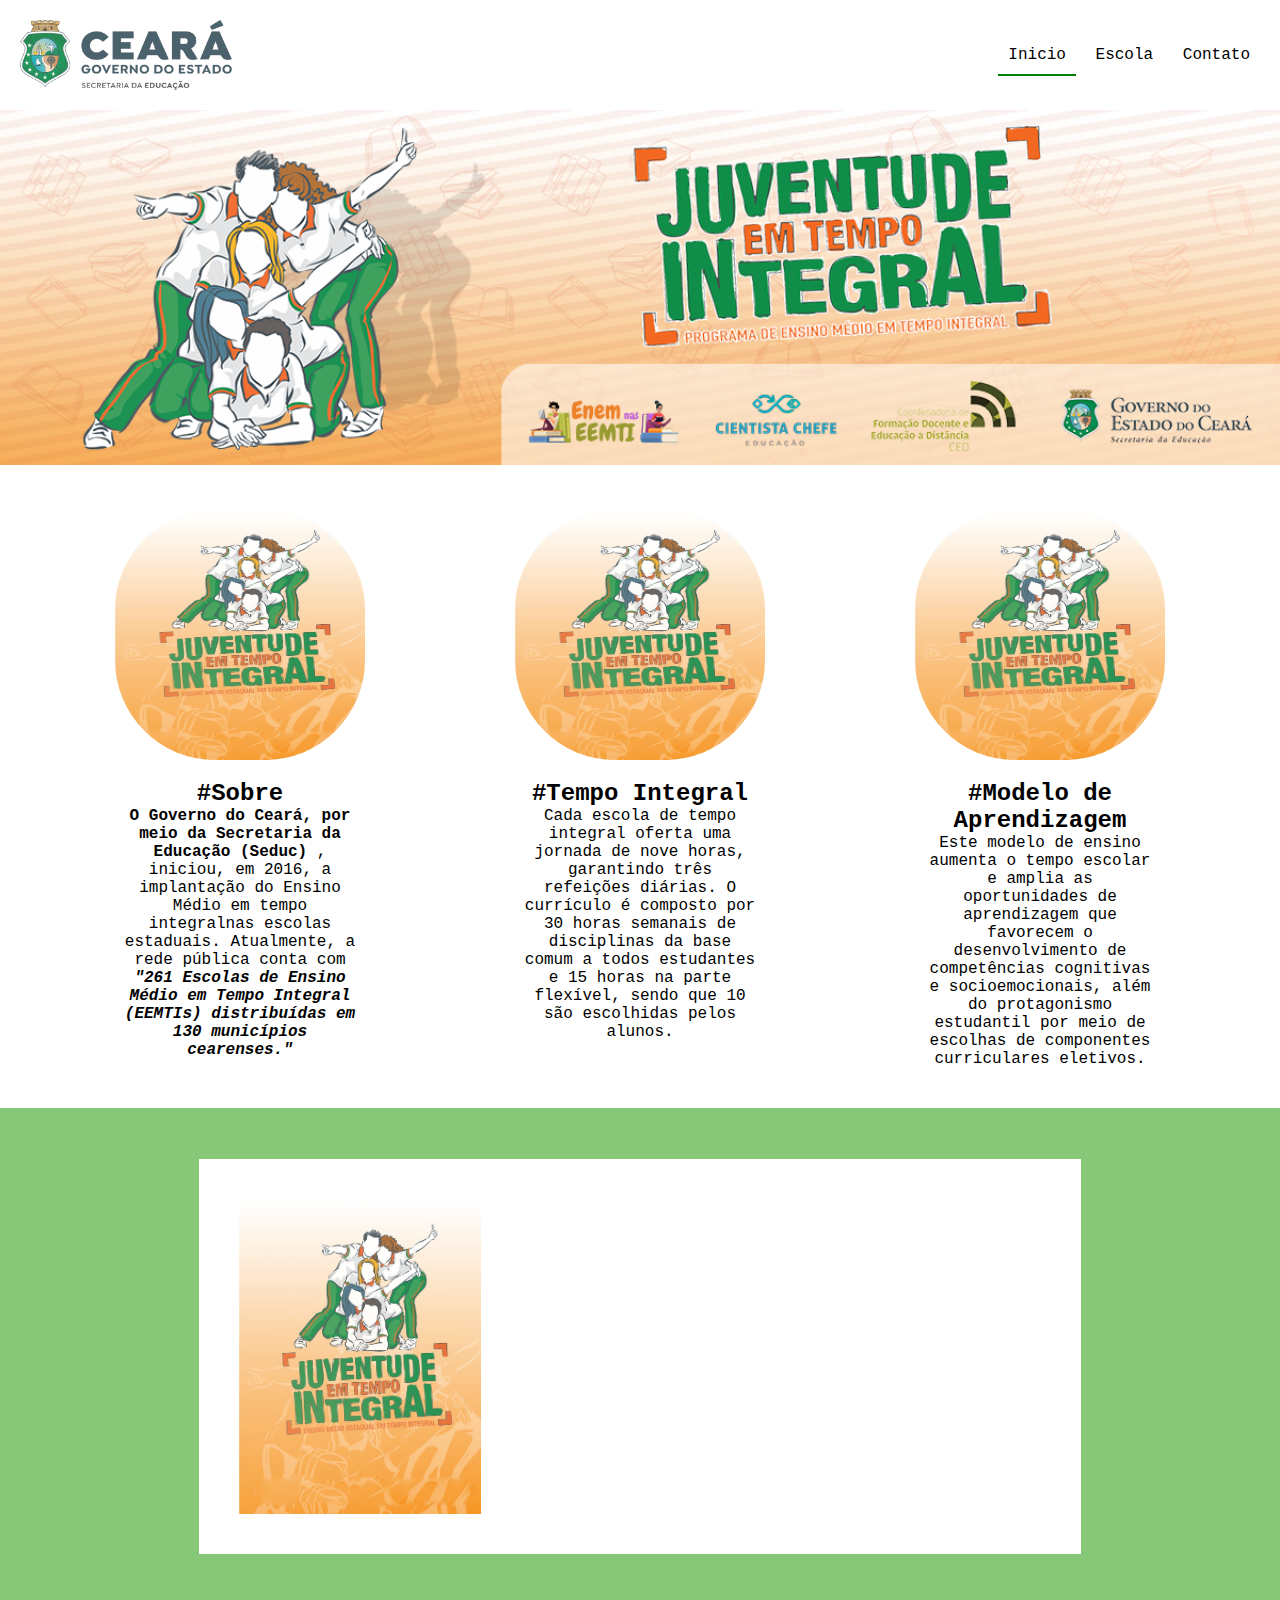
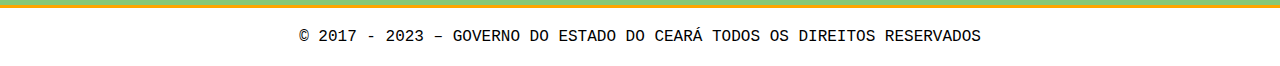
<file: index.html>
<!DOCTYPE html>
<html lang="pt-br">
 <head>
 <meta charset="UTF-8" />
 <title>Página Inicial</title>
 <link rel="stylesheet" href="index.css" />
 </head>
 <body>
 <!--Cabeçalho com logo e menu do site-->
 <header>
 <img src="logo.png" id="logo" alt="Texto alternativo" title="Legenda" />
 <nav class="menu">
   <ul>
   <li><a href="index.html" id="ativo">Inicio</a></li>
   <li><a href="escola.html">Escola</a></li>
   <li><a href="contato.html">Contato</a></li>
   </ul>
  </nav>
 </header>
 <!--Conteúdo principal com 3 seções-->
 <main>
 <section>
 <img src="eemti..png" id="banner-principal" />
 </section>
 <section class="container">
 <article class="conteudo">
 <img src="banner.jpeg" class="banner" />
 <h2>#Sobre</h2>
 <p>
<strong>O Governo do Ceará, por meio da Secretaria da Educação (Seduc)
</strong>, iniciou, em 2016, a implantação do Ensino Médio em tempo integralnas escolas estaduais. Atualmente, a rede pública conta com <strong><i>"261
Escolas de Ensino Médio em Tempo Integral (EEMTIs) distribuídas em 130
   municípios cearenses."</i></strong>
    </p>
    </article>
    <article class="conteudo">
    <img src="banner.jpeg" class="banner" />
    <h2>#Tempo Integral</h2>
    <p>
   Cada escola de tempo integral oferta uma jornada de nove horas, garantindo três
   refeições diárias. O currículo é composto por 30 horas semanais de disciplinas da
   base comum a todos estudantes e 15 horas na parte flexível, sendo que 10 são
   escolhidas pelos alunos.
    </p>
    </article>
    <article class="conteudo">
    <img src="banner.jpeg" class="banner" />
    <h2>#Modelo de Aprendizagem</h2>
    <p>
   Este modelo de ensino aumenta o tempo escolar e amplia as oportunidades de
   aprendizagem que favorecem o desenvolvimento de competências cognitivas e
   socioemocionais, além do protagonismo estudantil por meio de escolhas de
   componentes curriculares eletivos.
    </p>
    </article>
    </section>
    <section id="video">
      <div class="container">
      <img src="banner.jpeg" />
      <iframe width="560" height="315" src="https://www.youtube.com/embed/dOPjtGsiGLw"
     title="EMTI" frameborder="0" allow="accelerometer; autoplay; clipboard-write;
     encrypted-media; gyroscope; picture-in-picture; web-share" allowfullscreen></iframe>
      </div>
     </section>
    </main>
    <footer id="rodape">
      <p>
     © 2017 - 2023 – <a href="https://www.seduc.ce.gov.br/"> GOVERNO DO ESTADO DO
     CEARÁ </a> TODOS OS DIREITOS RESERVADOS
      </p>
     </footer>
</file>
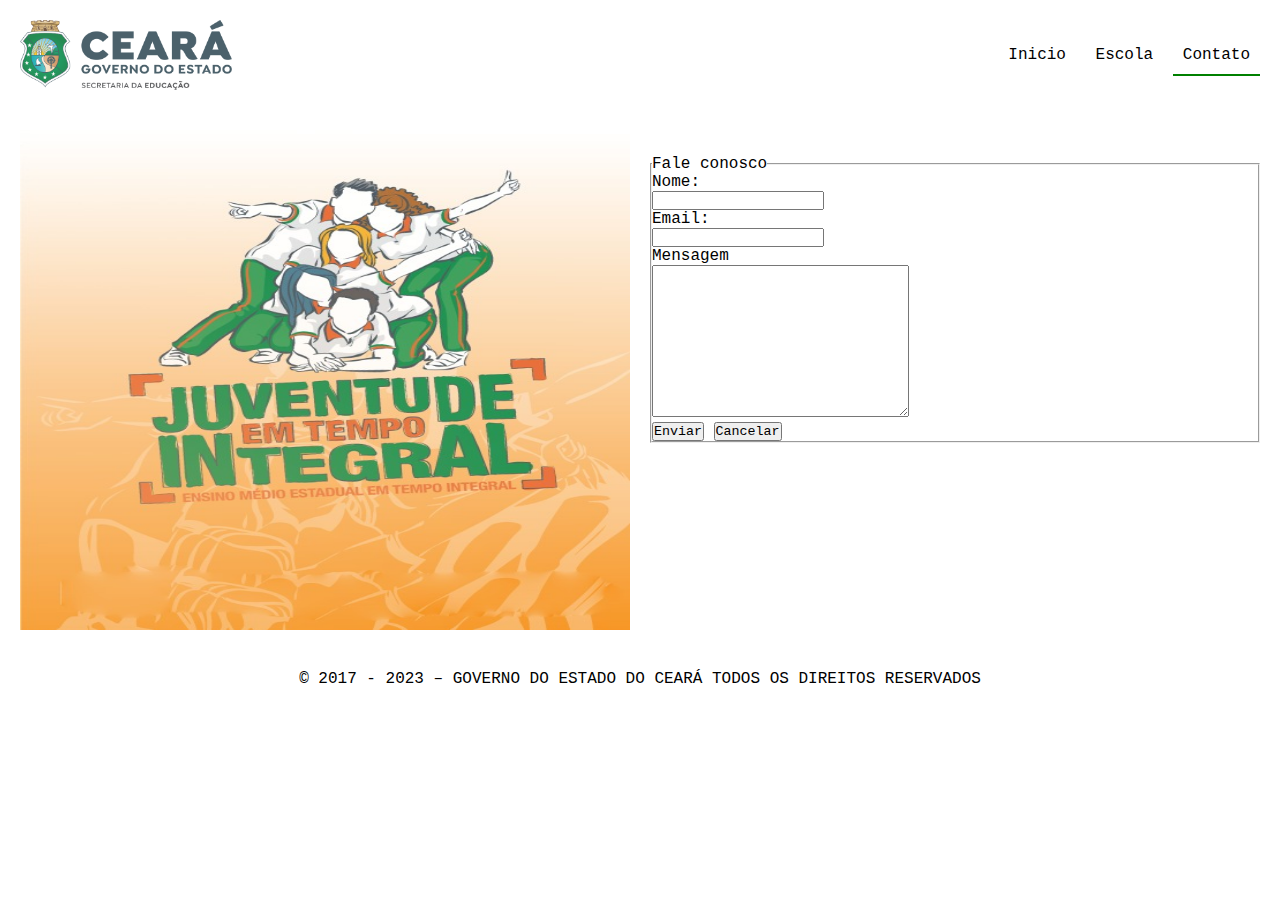
<file: contato.html>
<!DOCTYPE html>
<html lang="pt-br">
<head>
 <meta charset="UTF-8">
 <meta http-equiv="X-UA-Compatible" content="IE=edge">
 <meta name="viewport" content="width=device-width, initial-scale=1.0">
 <title>Contatos</title>
 <link rel="stylesheet" href="index.css" />
 <link rel="stylesheet"  href="formulario.css"/>
</head>
<body>
     <!--Cabeçalho com logo e menu do site-->
 <header>
    <img src="logo.png" id="logo" alt="Texto alternativo" title="Legenda" />
    <nav class="menu">
      <ul>
      <li><a href="index.html">Inicio</a></li>
      <li><a href="escola.html">Escola</a></li>
      <li><a href="contato.html" id="ativo">Contato</a></li>
      </ul>
     </nav>
    </header>
    <main>
        <div class="container-form">
        <img src="banner.jpeg" alt="">
        <form>
        <fieldset>
        <legend>Fale conosco</legend>
        <label for="nome">Nome:</label> <br>
        <input type="text" id="nome"> <br>
        <label for="email">Email:</label> <br>
        <input type="email" id="email"> <br>
        <label for="mensagem">Mensagem</label> <br>
        <textarea cols="30" rows="10" id="mensa"></textarea><br>
        <button type="submit">Enviar</button>
        <button type="reset">Cancelar</button>
        </fieldset>
        </form>
        </div>
       </main>
    <footer id="rodape">
        <p>
       © 2017 - 2023 – <a href="https://www.seduc.ce.gov.br/"> GOVERNO DO ESTADO DO CEARÁ
       </a> TODOS OS DIREITOS RESERVADOS
       </p>
       </footer>
</body>
</html>
</file>
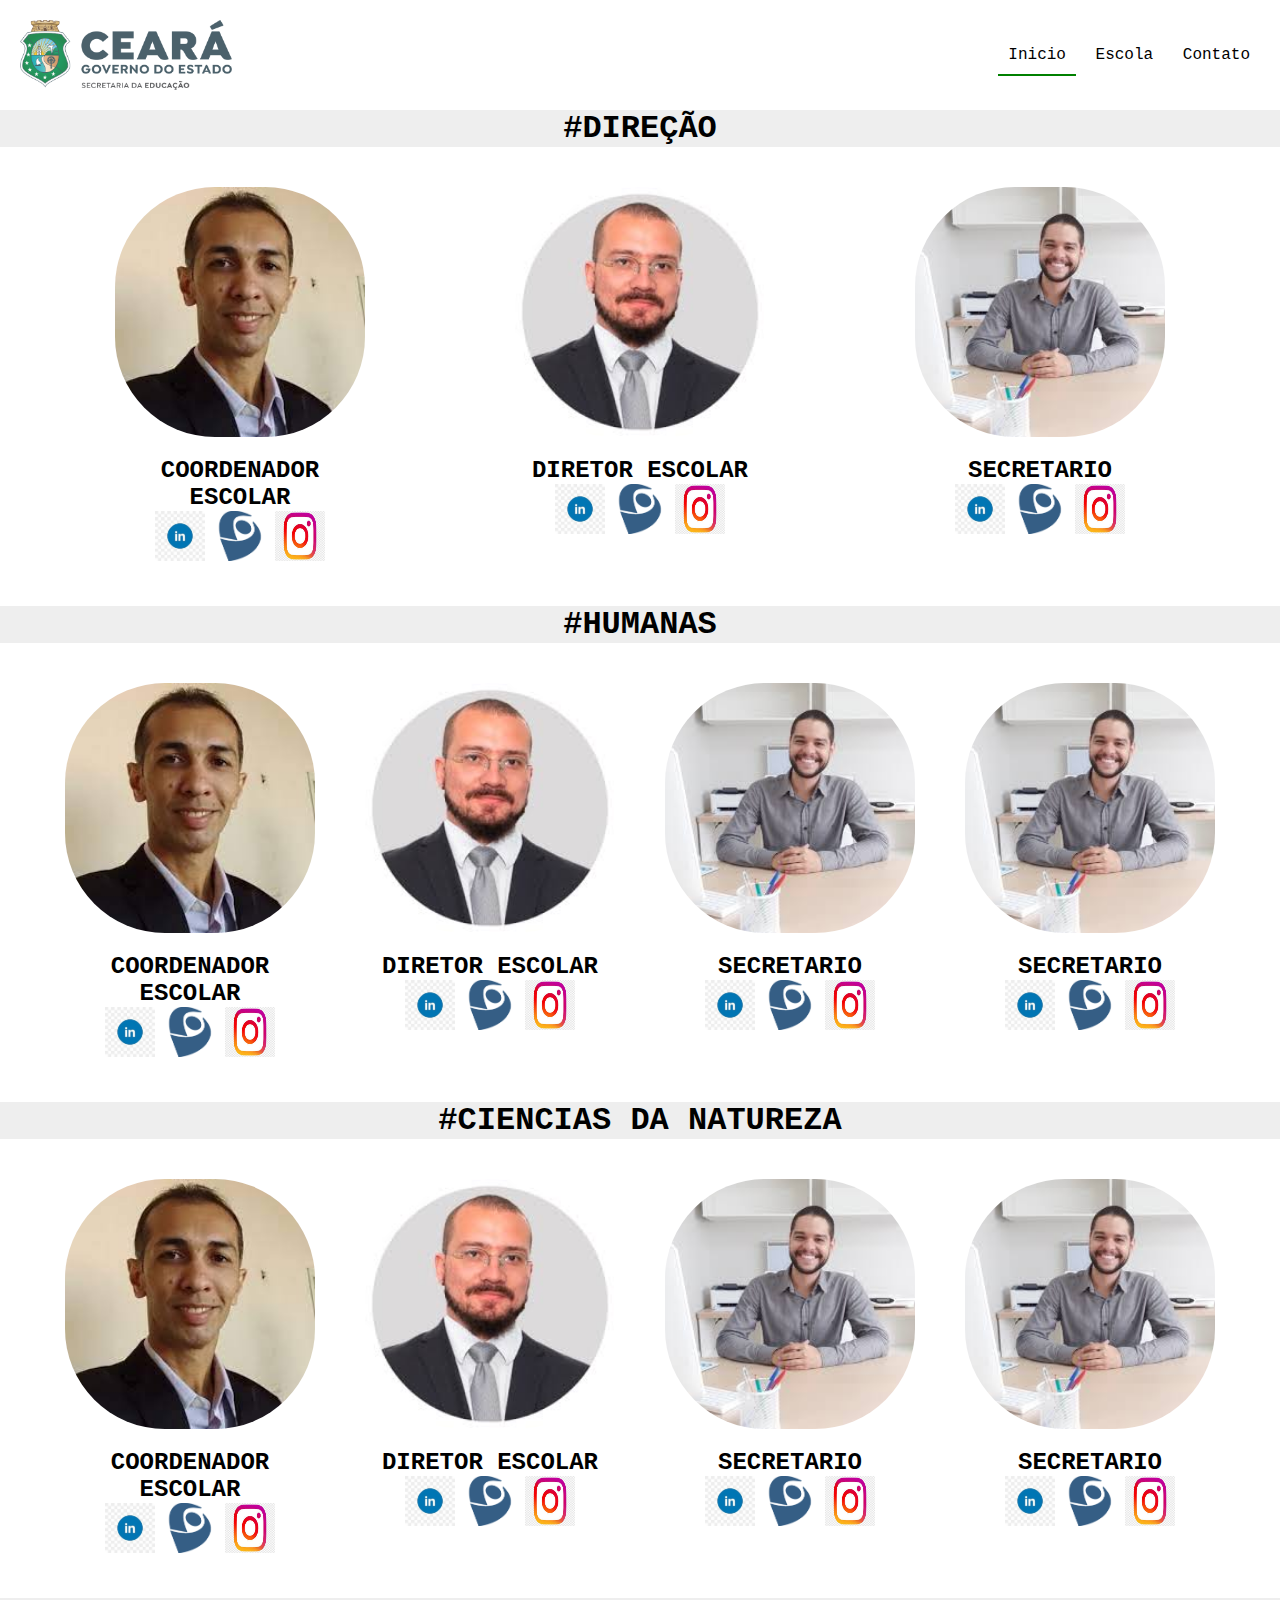
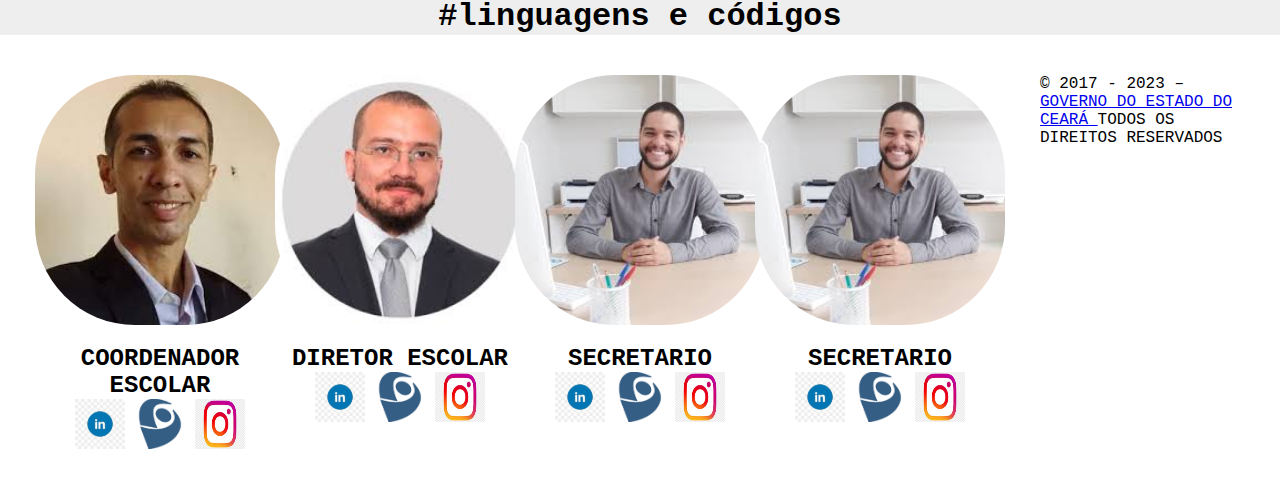
<file: escola.html>
<!DOCTYPE html>
<html lang="pt-br">

 <head>
 <meta charset="UTF-8" />
 <meta http-equiv="X-UA-Compatible" content="IE=edge" />
 <meta name="viewport" content="width=device-width, initial-scale=1.0" />
 <title>Alinhamento</title>

 <style>
 *{
 box-sizing: border-box;
 padding: 0;
 margin: 0;
 }
 #pai {
 width: 100%;
 background-color: rgb(8, 107, 16);
 padding: 10px 5px 10px 5px;
 border: 2px solid black;
 text-align: left;
 }
 .emlinha{
 display: inline-block;
 }
 .filho {
 background: rgb(23, 186, 42);
 width: 80px;
 height: 60px;
 }
 </style>
 </head>
<body>
    <head>
        <meta charset="UTF-8" />
        <title>Página Inicial</title>
        <link rel="stylesheet" href="index.css" />
        </head>
        <body>
        <!--Cabeçalho com logo e menu do site-->
        <header>
        <img src="logo.png" id="logo" alt="Texto alternativo" title="Legenda" />
        <nav class="menu">
          <ul>
          <li><a href="index.html" id="ativo">Inicio</a></li>
          <li><a href="escola.html">Escola</a></li>
          <li><a href="contato.html">Contato</a></li>
          </ul>
         </nav>
        </header>
        <!--Conteúdo principal com 3 seções-->
        <main>
    <h1 style="background: #eee; text-align: center;">#DIREÇÃO </h1>
        <section class="container">
        <article class="conteudo">
        <img src="ELMEN.jpeg" class="banner">
        <h2>COORDENADOR ESCOLAR</h2>
        <div>
            <img src="icone_linkedin.jpeg" alt="" width="50" height="50">
            <img src="icone_cnpq.png" alt="" width="50" height="50">
            <img src="icone_istagram.jpeg" alt="" width="50" height="50">
        </div>
           </article>
           <article class="conteudo">
           <img src="renanh.jpeg" class="banner">
           <h2>DIRETOR ESCOLAR</h2>
          <div>
            <img src="icone_linkedin.jpeg" alt="" width="50" height="50">
            <img src="icone_cnpq.png" alt="" width="50" height="50">
            <img src="icone_istagram.jpeg" alt="" width="50" height="50">
          </div>
           </article>
           <article class="conteudo">
           <img src="juliao.jpeg" class="banner">
           <h2>SECRETARIO</h2>
           <div>
            <img src="icone_linkedin.jpeg" alt="" width="50" height="50">
            <img src="icone_cnpq.png" alt="" width="50" height="50">
            <img src="icone_istagram.jpeg" alt="" width="50" height="50">
           </div>
           </article>
           </section>
           </main>
           <main>
            <h1 style="background: #eee; text-align: center;">#HUMANAS </h1>
                <section class="container">
                <article class="conteudo">
                <img src="ELMEN.jpeg" class="banner">
                <h2>COORDENADOR ESCOLAR</h2>
                <DIv>
                    <img src="icone_linkedin.jpeg" alt="" width="50" height="50">
                    <img src="icone_cnpq.png" alt="" width="50" height="50">
                    <img src="icone_istagram.jpeg" alt="" width="50" height="50">
                </DIv>
                   </article>
                   <article class="conteudo">
                   <img src="renanh.jpeg" class="banner">
                   <h2>DIRETOR ESCOLAR</h2>
                  <DIV>
                    <img src="icone_linkedin.jpeg" alt="" width="50" height="50">
                    <img src="icone_cnpq.png" alt="" width="50" height="50">
                    <img src="icone_istagram.jpeg" alt="" width="50" height="50">
                  </DIV>
                   </article>
                   <article class="conteudo">
                   <img src="juliao.jpeg" class="banner">
                   <h2>SECRETARIO</h2>
                   <DIV>
                    <img src="icone_linkedin.jpeg" alt="" width="50" height="50">
                    <img src="icone_cnpq.png" alt="" width="50" height="50">
                    <img src="icone_istagram.jpeg" alt="" width="50" height="50">
                   </DIV>
                </article>
                <article class="conteudo">
                <img src="juliao.jpeg" class="banner">
                <h2>SECRETARIO</h2>
                <DIV>
                 <img src="icone_linkedin.jpeg" alt="" width="50" height="50">
                 <img src="icone_cnpq.png" alt="" width="50" height="50">
                 <img src="icone_istagram.jpeg" alt="" width="50" height="50">
                </DIV>
                   </article>
                   
                   </section>
                   <h1 style="background: #eee; text-align: center;">#CIENCIAS DA NATUREZA </h1>
                   <section class="container">
                   <article class="conteudo">
                   <img src="ELMEN.jpeg" class="banner">
                   <h2>COORDENADOR ESCOLAR</h2>
                   <DIv>
                       <img src="icone_linkedin.jpeg" alt="" width="50" height="50">
                       <img src="icone_cnpq.png" alt="" width="50" height="50">
                       <img src="icone_istagram.jpeg" alt="" width="50" height="50">
                   </DIv>
                      </article>
                      <article class="conteudo">
                      <img src="renanh.jpeg" class="banner">
                      <h2>DIRETOR ESCOLAR</h2>
                     <DIV>
                       <img src="icone_linkedin.jpeg" alt="" width="50" height="50">
                       <img src="icone_cnpq.png" alt="" width="50" height="50">
                       <img src="icone_istagram.jpeg" alt="" width="50" height="50">
                     </DIV>
                      </article>
                      <article class="conteudo">
                      <img src="juliao.jpeg" class="banner">
                      <h2>SECRETARIO</h2>
                      <DIV>
                       <img src="icone_linkedin.jpeg" alt="" width="50" height="50">
                       <img src="icone_cnpq.png" alt="" width="50" height="50">
                       <img src="icone_istagram.jpeg" alt="" width="50" height="50">
                      </DIV>
                   </article>
                   <article class="conteudo">
                   <img src="juliao.jpeg" class="banner">
                   <h2>SECRETARIO</h2>
                   <DIV>
                    <img src="icone_linkedin.jpeg" alt="" width="50" height="50">
                    <img src="icone_cnpq.png" alt="" width="50" height="50">
                    <img src="icone_istagram.jpeg" alt="" width="50" height="50">
                   </DIV>
                      </article>
                   </main>
                   <h1 style="background: #eee; text-align: center;">#linguagens e códigos </h1>
                   <section class="container">
                   <article class="conteudo">
                   <img src="ELMEN.jpeg" class="banner">
                   <h2>COORDENADOR ESCOLAR</h2>
                   <DIv>
                       <img src="icone_linkedin.jpeg" alt="" width="50" height="50">
                       <img src="icone_cnpq.png" alt="" width="50" height="50">
                       <img src="icone_istagram.jpeg" alt="" width="50" height="50">
                   </DIv>
                      </article>
                      <article class="conteudo">
                      <img src="renanh.jpeg" class="banner">
                      <h2>DIRETOR ESCOLAR</h2>
                     <DIV>
                       <img src="icone_linkedin.jpeg" alt="" width="50" height="50">
                       <img src="icone_cnpq.png" alt="" width="50" height="50">
                       <img src="icone_istagram.jpeg" alt="" width="50" height="50">
                     </DIV>
                      </article>
                      <article class="conteudo">
                      <img src="juliao.jpeg" class="banner">
                      <h2>SECRETARIO</h2>
                      <DIV>
                       <img src="icone_linkedin.jpeg" alt="" width="50" height="50">
                       <img src="icone_cnpq.png" alt="" width="50" height="50">
                       <img src="icone_istagram.jpeg" alt="" width="50" height="50">
                      </DIV>
                   </article>
                   <article class="conteudo">
                   <img src="juliao.jpeg" class="banner">
                   <h2>SECRETARIO</h2>
                   <DIV>
                    <img src="icone_linkedin.jpeg" alt="" width="50" height="50">
                    <img src="icone_cnpq.png" alt="" width="50" height="50">
                    <img src="icone_istagram.jpeg" alt="" width="50" height="50">
                   </DIV>
                      </article>
                    </main>

                   <footer id="rodape">
                  </footer>
                  <p>
                 © 2017 - 2023 – <a href="https://www.seduc.ce.gov.br/"> GOVERNO DO ESTADO DO
                 CEARÁ </a> TODOS OS DIREITOS RESERVADOS
                  </p>
                 </footer>
</file>
<file: index.css>
/*Genéricos*/
*{
    box-sizing: border-box;
    padding: 0;
    margin: 0;
    font-family: 'Courier New', Courier, monospace;
   }
   body{
    background-color: #ffffff;
   }
   /*CABEÇALHO DO SITE*/
   header{
    width: 100%;
    display: flex;
    justify-content: space-between;
    align-items: center;
    padding: 20px;
   }
   #logo{
    height: 70px;
   }
   .menu ul li{
    display: inline;
   }
   .menu > ul > li > a:link{
    text-decoration: none;
    color: #000000;
    padding: 10px;
   }
   .menu > ul > li > a:hover{
    border-bottom: 2px solid green;
   }
   .menu > ul > li > a:active{
    color:green;
    border-bottom: 2px solid green;
    font-weight: 700;
   }
   #ativo{
    border-bottom: 2px solid green;
   }
   /*SEÇÕES*/
#banner-principal{
    width: 100%;
   }
   .container{
    display: flex;
    justify-content: space-around;
    padding: 40px;
    background-color: #ffffff;
   }
   .conteudo{
    display: flex;
    flex-direction: column;
    text-align: center;
    align-items: center;
    max-width: 20%;
   }
   .banner{
    width: 250px;
    height: 250px;
    margin-bottom: 20px;
    border-radius: 40%;
   }
   #video{
    background: rgba(135, 200, 120, 1);
    display: flex;
    justify-content: center;
    align-items: center;
    height: 500px;
    border-bottom: 3px solid orange;
   }
   #video > .container > img {
    height: 315px;
   }
 
   /*RODAPE*/
footer{
    text-align: center;
    padding: 20px;
   }
   footer > p > a{
    text-decoration: none;
    color: #000000;
   }
</file>
<file: formulario.css>
.container-form{
    display: flex;
    align-items: center;
    padding: 20px;
   }
   .container-form img {
    width: 50%;
    height: 500px;
    margin-right: 20px;
   }
   .container-form form{
    width: 50%;
    height: 450px;
   }
</file>
